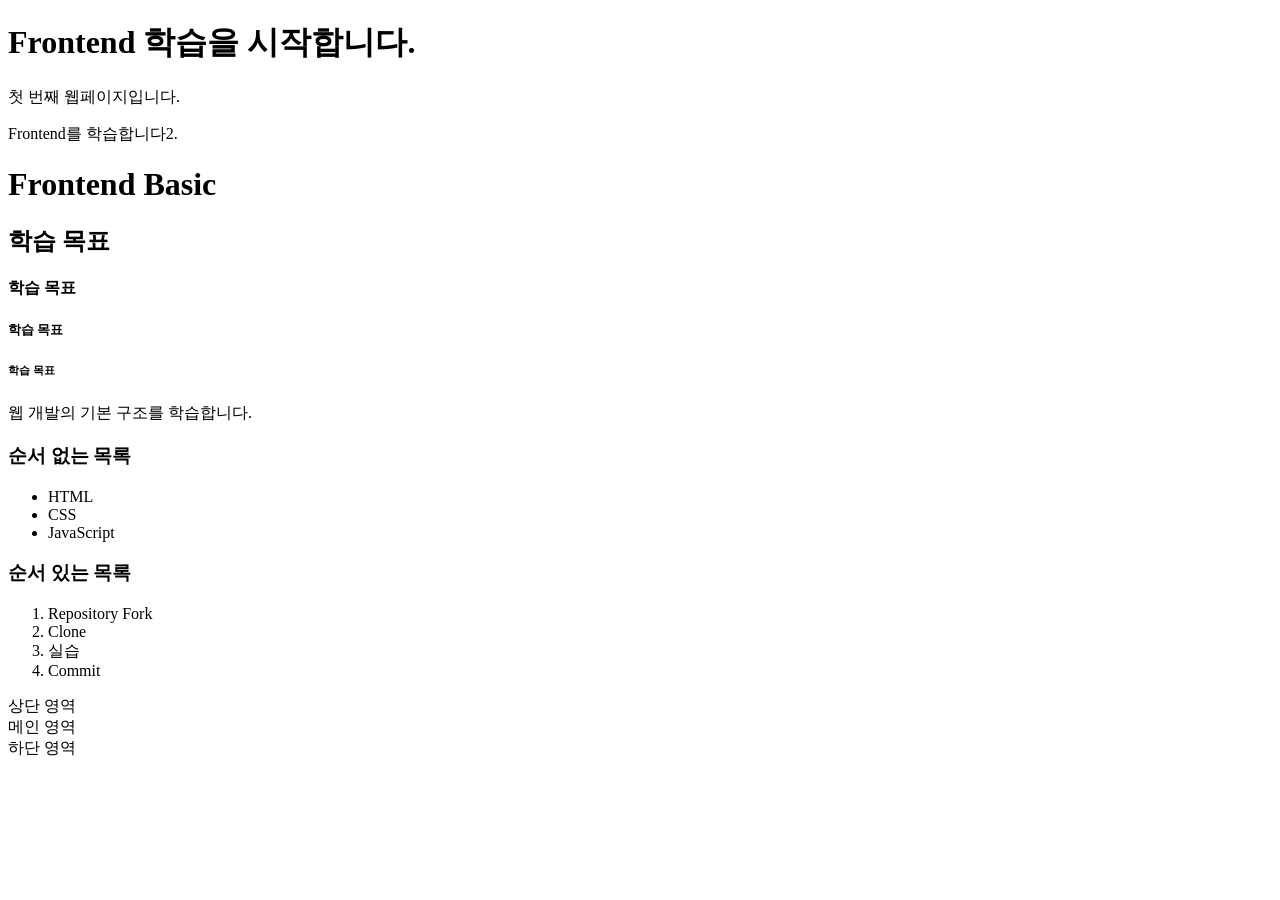
<file: practice/phase01/chapter01/index.html>
<!DOCTYPE html>
<html lang="ko">
<head>
    <meta charset="UTF-8">
    <meta name="viewport" content="width=device-width, initial-scale=1.0">
    <title>Frontend 첫 실습</title>
</head>
<body>
    <h1>Frontend 학습을 시작합니다.</h1>
    <p>첫 번째 웹페이지입니다.</p>
    <p class="description">Frontend를 학습합니다2.</p>

    <h1>Frontend Basic</h1>

<h2>학습 목표</h2>

<h4>학습 목표</h4>
<h5>학습 목표</h5>
<h6>학습 목표</h6


<p>웹 개발의 기본 구조를 학습합니다.</p>
<h3>순서 없는 목록</h3>
<ul>
    <li>HTML</li>
    <li>CSS</li>
    <li>JavaScript</li>
</ul>

<h3>순서 있는 목록</h3>
<ol>
    <li>Repository Fork</li>
    <li>Clone</li>
    <li>실습</li>
    <li>Commit</li>
</ol>

<div>상단 영역</div>
<div>메인 영역</div>
<div>하단 영역</div>
</body>
</html>
</file>
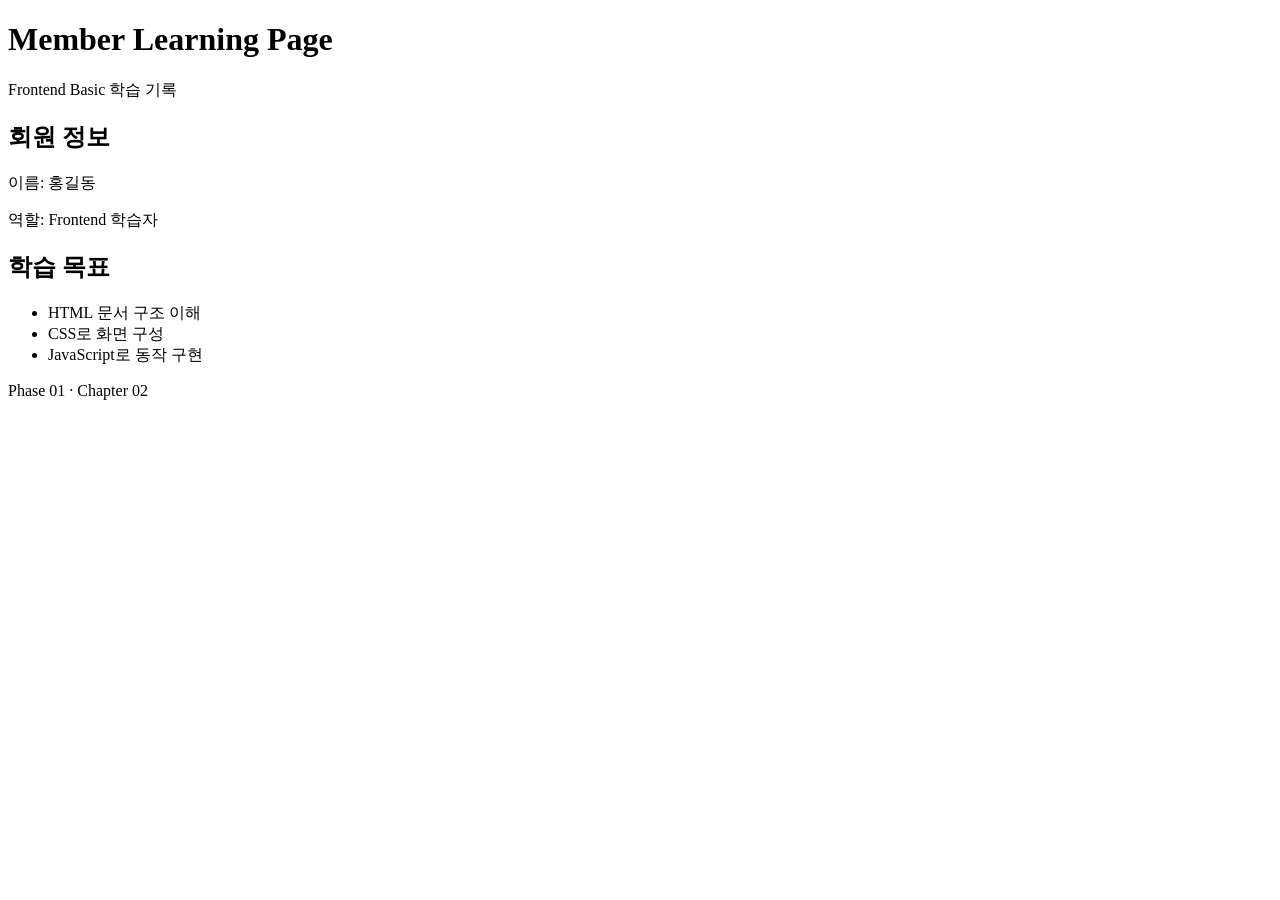
<file: practice/phase01/chapter02/index.html>
<!DOCTYPE html>

<html lang="ko">

<head>

    <meta charset="UTF-8">

    <title>Member Learning Page</title>

</head>

<body>
<header>
    <h1>Member Learning Page</h1>
    <p>Frontend Basic 학습 기록</p>
</header>

<main>
    <section>
        <h2>회원 정보</h2>
        <p>이름: 홍길동</p>
        <p>역할: Frontend 학습자</p>
    </section>

    <section>
        <h2>학습 목표</h2>
        <ul>
            <li>HTML 문서 구조 이해</li>
            <li>CSS로 화면 구성</li>
            <li>JavaScript로 동작 구현</li>
        </ul>
    </section>
</main>

<footer>
    <p>Phase 01 · Chapter 02</p>
</footer>

</body>

</html>
</file>
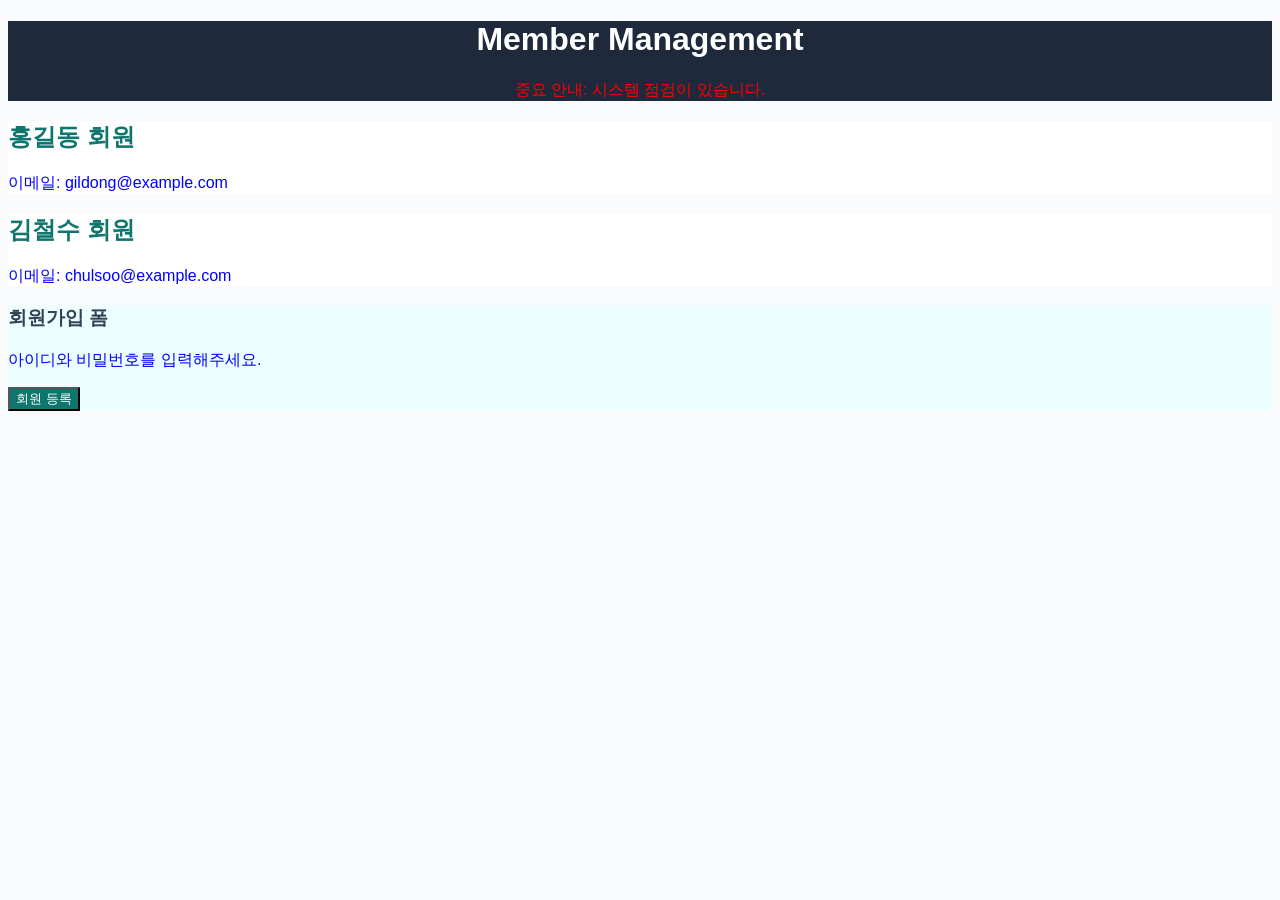
<file: practice/phase01/chapter04/index.html>
<!DOCTYPE html>
<html lang="ko">
<head>
    <meta charset="UTF-8">
    <meta name="viewport" content="width=device-width, initial-scale=1.0">
    <title>Member Management</title>
    <!-- style.css 연결: 같은 폴더의 CSS 파일을 불러옴 -->
    <link rel="stylesheet" href="style.css">
</head>

<body>
    <!-- 4장 실습을 위한 header 태그 추가 -->
    <header> 
        <h1>Member Management
        </h1> <!-- 7장 우선순위 테스트용 p 태그 추가 --> 
        <p id="important" class="notice">중요 안내: 시스템 점검이 있습니다.</p> 
    </header>

    <!-- 3.2 클래스 선택자 실습 영역 -->
    <section class="member-card">
        <h2>홍길동 회원</h2>
        <p>이메일: gildong@example.com</p>
    </section>

    <!-- 같은 클래스(member-card)를 가진 두 번째 카드 -->
    <section class="member-card">
        <h2>김철수 회원</h2>
        <p>이메일: chulsoo@example.com</p>
    </section>

    <!-- 3.3 아이디 선택자 실습 영역 -->
    <form id="signup-form">
        <h3>회원가입 폼</h3>
        <p>아이디와 비밀번호를 입력해주세요.</p>
        <!-- 클래스 선택자 연습용 버튼 -->
        <button class="primary-button" type="submit">회원 등록</button>
    </form>
</body>

</html>
</file>
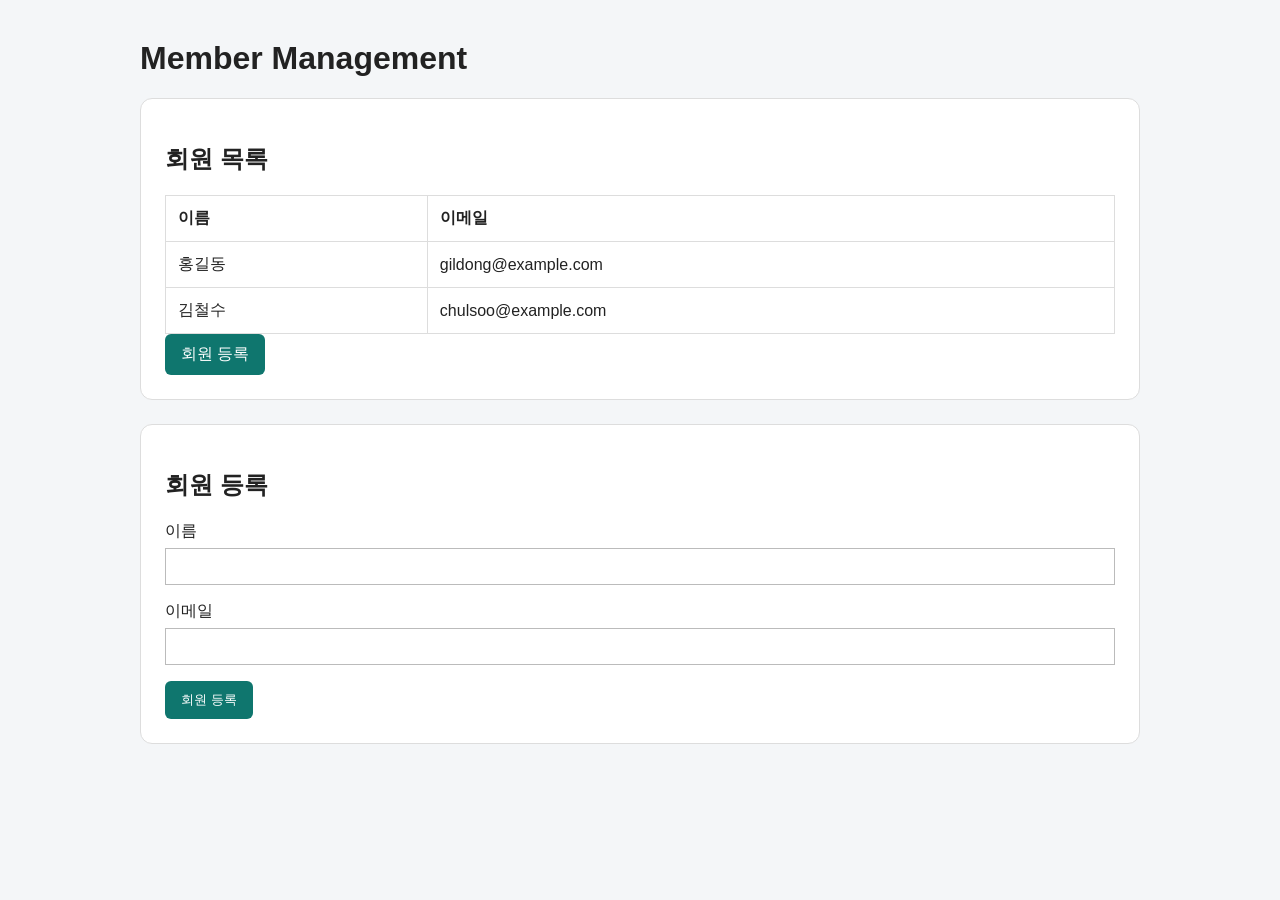
<file: practice/phase01/chapter05/index.html>
<!DOCTYPE html>
<html lang="ko">
<head>
    <meta charset="UTF-8">
    <meta name="viewport" content="width=device-width, initial-scale=1.0">
    <title>Member Management</title>
    <!-- style.css 연결 -->
    <link rel="stylesheet" href="style.css">
</head>

<body>
    <!-- 페이지 전체 내용을 감싸는 컨테이너 -->
    <main class="container">
        <header>
            <h1>Member Management</h1>
        </header>

        
        <!-- 회원 목록 영역 -->
        <section class="card">
            <h2>회원 목록</h2>
            <table>
                <thead>
                    <tr>
                        <th>이름</th>
                        <th>이메일</th>
                    </tr>
                </thead>
                <tbody>
                    <tr>
                        <td>홍길동</td>
                        <td>gildong@example.com</td>
                    </tr>
                    <tr>
                        <td>김철수</td>
                        <td>chulsoo@example.com</td>
                    </tr>
                </tbody>
            </table>
            <!-- 버튼처럼 보이는 링크: 클릭하면 아래 회원 등록 폼으로 이동 -->
            <a class="button-link" href="#member-form">회원 등록</a>
        </section>

         <!-- 회원 목록 영역 -->
        <section class="card">
            <h2>회원 등록</h2>
            <form id="member-form">
                <label for="name">이름</label>
                <input type="text" id="name" name="name">

                <label for="email">이메일</label>
                <input type="email" id="email" name="email">

                <button type="submit">회원 등록</button>
            </form>
        </section>
    </main>
</body>
</file>
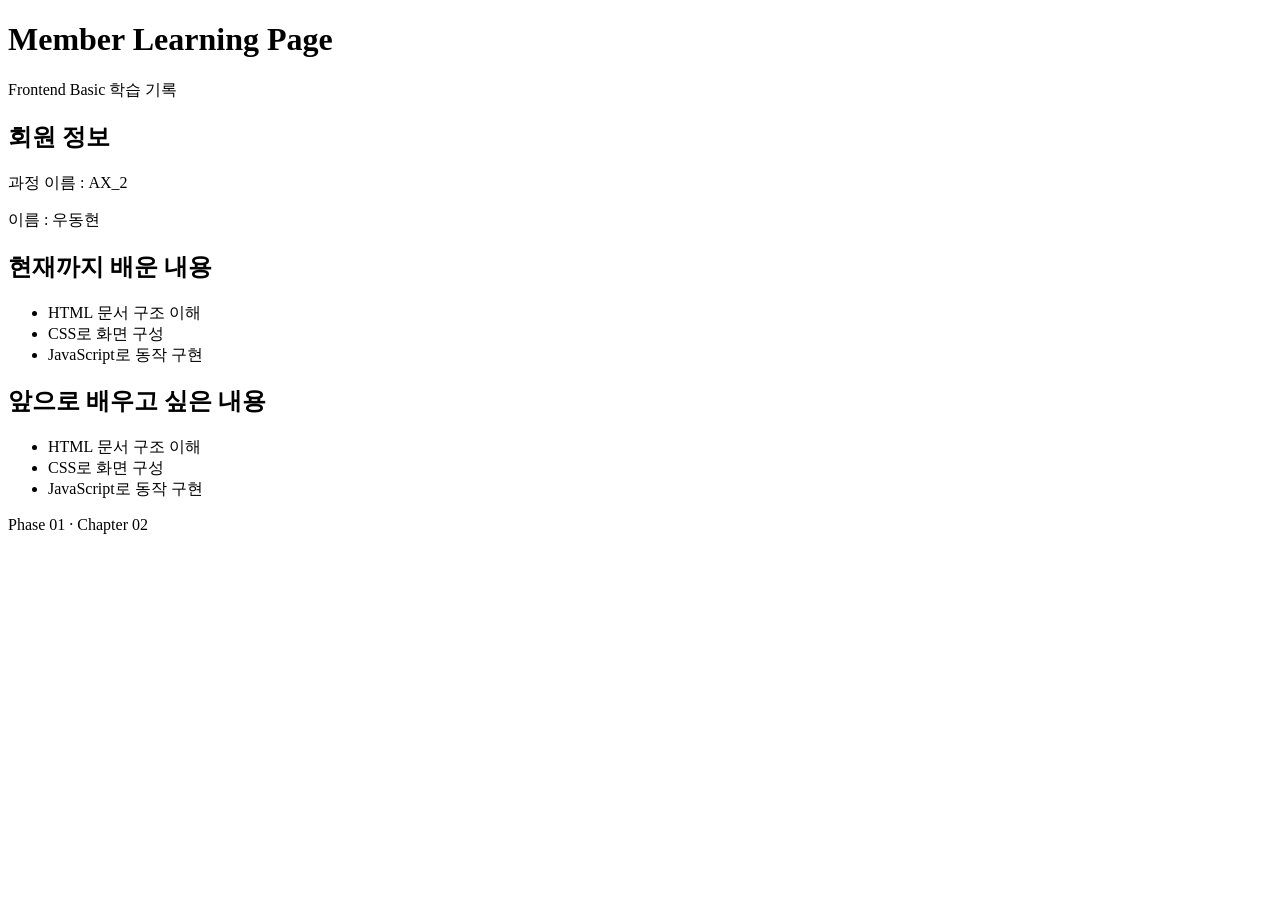
<file: practice/phase01/chapter02/assignment.html>
<!DOCTYPE html>

<html lang="ko">

<head>
    <meta charset="UTF-8">
    <title>Member Learning Page</title>
</head>

<body>
<header>
    <h1>Member Learning Page</h1>
    <p>Frontend Basic 학습 기록</p>
</header>

<main>
    <section>
        <section>
        <h2>회원 정보</h2>
        <p>과정 이름 : AX_2</p>
        <p>이름 : 우동현</p>
    </section>

    <section>
        <h2>현재까지 배운 내용</h2>
        <ul>
            <li>HTML 문서 구조 이해</li>
            <li>CSS로 화면 구성</li>
            <li>JavaScript로 동작 구현</li>
        </ul>
    </section>

    <section>
        <h2>앞으로 배우고 싶은 내용</h2>
        <ul>
            <li>HTML 문서 구조 이해</li>
            <li>CSS로 화면 구성</li>
            <li>JavaScript로 동작 구현</li>
        </ul>
    </section>
</main>
<footer>
    <p>Phase 01 · Chapter 02</p>
</footer>
</body>

</html>
</file>
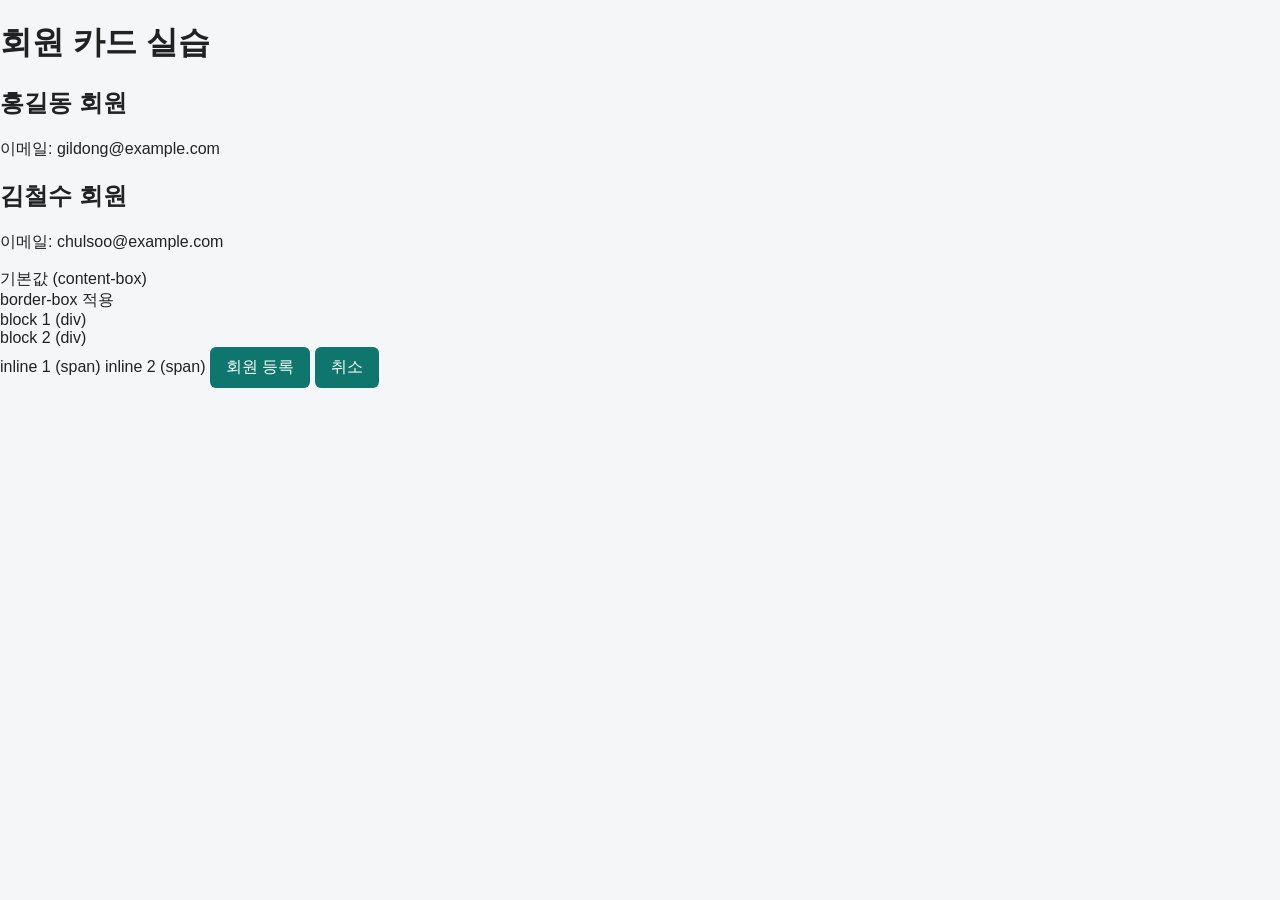
<file: practice/phase01/chapter05/index-prcatice.html>
<!DOCTYPE html>
<html lang="ko">
<head>
    <meta charset="UTF-8">
    <meta name="viewport" content="width=device-width, initial-scale=1.0">
    <title>padding / margin / border 실습</title>
    <!-- style.css 연결 -->
    <link rel="stylesheet" href="style.css">
</head>
<body>
    <h1>회원 카드 실습</h1>

    <!-- 같은 클래스(member-card)를 가진 카드 2개 -->
    <section class="member-card">
        <h2>홍길동 회원</h2>
        <p>이메일: gildong@example.com</p>
    </section>

    <section class="member-card">
        <h2>김철수 회원</h2>
        <p>이메일: chulsoo@example.com</p>
    </section>
    <!-- box-sizing 비교용 박스 2개 -->
    <div class="box">기본값 (content-box)</div>
    <div class="box box-border">border-box 적용</div>    
    <!-- display 비교용 -->
    <!-- div: 기본이 block -->
    <div class="demo-block">block 1 (div)</div>
    <div class="demo-block">block 2 (div)</div>

    <!-- span: 기본이 inline -->
    <span class="demo-inline">inline 1 (span)</span>
    <span class="demo-inline">inline 2 (span)</span>
    <a class="button-link" href="#">회원 등록</a>
    <a class="button-link" href="#">취소</a>
</body>
</html>
</file>
<file: practice/phase01/chapter04/style.css>
/* 페이지 전체 기본 스타일 */
body {
    font-family: Arial, sans-serif; /* 기본 글꼴: 고딕 계열(깔끔한 글자) */
    color: #334155;                 /* 기본 글자색: 진한 회청색 */
    background-color: #f8fafc;      /* 페이지 배경: 아주 옅은 회색 */
}

/* header 태그 스타일 (태그 선택자) */
header {
    background-color: #1e293b; /* 배경: 어두운 남색 */
    color: white;              /* 글자색: 흰색 */
    text-align: center;        /* 글자 가운데 정렬 */
}

/* 클래스 선택자: 앞에 . 을 붙임 */
.member-card {
    background-color: white; /* 카드 배경: 흰색 */
}

/* h1 태그: 큰 제목 */
h1 {
    font-size: 32px; /* 글자 크기 32px */
}

/* h2 태그: 카드 제목 */
h2 {
    color: #0f766e; /* 글자색: 청록색 */
}

/* 아이디 선택자: 앞에 # 을 붙임 (딱 하나의 요소) */
#signup-form {
    background-color: #ecfeff; /* 폼 배경: 옅은 하늘색 */
}

/* 클래스 선택자: 같은 버튼 여러 개에 재사용 가능 */
.primary-button {
    background-color: #0f766e; /* 버튼 배경: 청록색 */
    color: white;              /* 버튼 글자: 흰색 */
}

/* 1순위(가장 약함): 태그 선택자 */
p {
    color: blue; /* 모든 p 태그를 파란색으로 */
}

/* 2순위: 클래스 선택자 (태그보다 구체적) */
.notice {
    color: green; /* class="notice"인 요소만 초록색 */
}

/* 3순위(가장 강함): 아이디 선택자 */
#important {
    color: red; /* id="important"인 요소를 빨간색으로 */
}
</file>
<file: practice/phase01/chapter05/style.css>
/* 모든 요소의 크기 계산 방식을 통일 */
* {
    box-sizing: border-box;
}

/* 페이지 전체 기본 스타일 */
body {
    margin: 0;
    padding: 0;
    font-family: Arial, sans-serif;
    background-color: #f4f6f8;
    color: #222;
}

/* 페이지 전체 컨테이너 */
.container {
    width: 90%;
    max-width: 1000px;
    margin: 40px auto;
}

/* 카드 스타일 */
.card {
    background-color: white;
    border: 1px solid #ddd;
    border-radius: 12px;
    padding: 24px;
    margin-bottom: 24px;
}

/* 표 전체 */
table {
    width: 100%;                /* 부모(카드) 안쪽 너비에 맞춰 꽉 채움 */
    border-collapse: collapse;  /* 셀 테두리를 겹쳐서 한 줄로 만듦 */
}

/* 머리글 셀(th)과 데이터 셀(td)에 같은 규칙 적용 (쉼표로 여러 개 선택) */
th,
td {
    border: 1px solid #ddd;  /* 셀 테두리: 연한 회색 실선 */
    padding: 12px;           /* 셀 안쪽 여백: 글자가 테두리에 안 붙게 */
    text-align: left;        /* 글자 왼쪽 정렬 */
}

/* 입력창 스타일 */
input {
    display: block;            /* 한 줄을 통째로 차지 → 위아래로 쌓임 */
    width: 100%;               /* 부모(카드) 안쪽 너비에 꽉 채움 */
    padding: 10px;             /* 안쪽 여백: 글자가 테두리에 안 붙게 */
    margin-top: 6px;           /* 위 바깥 여백: 라벨과의 간격 */
    margin-bottom: 16px;       /* 아래 바깥 여백: 다음 항목과의 간격 */
    border: 1px solid #bbb;    /* 테두리: 연한 회색 실선 */
}

/* 버튼과 링크 버튼 공통 스타일 (쉼표로 둘 다 선택) */
button,
.button-link {
    display: inline-block;      /* 옆으로 나란히 + width/padding 자유롭게 적용 */
    padding: 10px 16px;         /* 안쪽 여백: 위아래 10px, 좌우 16px */
    border: 0;                  /* 기본 테두리 제거 */
    border-radius: 6px;         /* 모서리 둥글게 */
    cursor: pointer;            /* 마우스를 올리면 손가락 모양 */
    background-color: #0f766e;  /* 배경색 (모양이 보이도록 추가) */
    color: white;               /* 글자색 */
    text-decoration: none;      /* 링크 밑줄 제거 */
}
</file>
